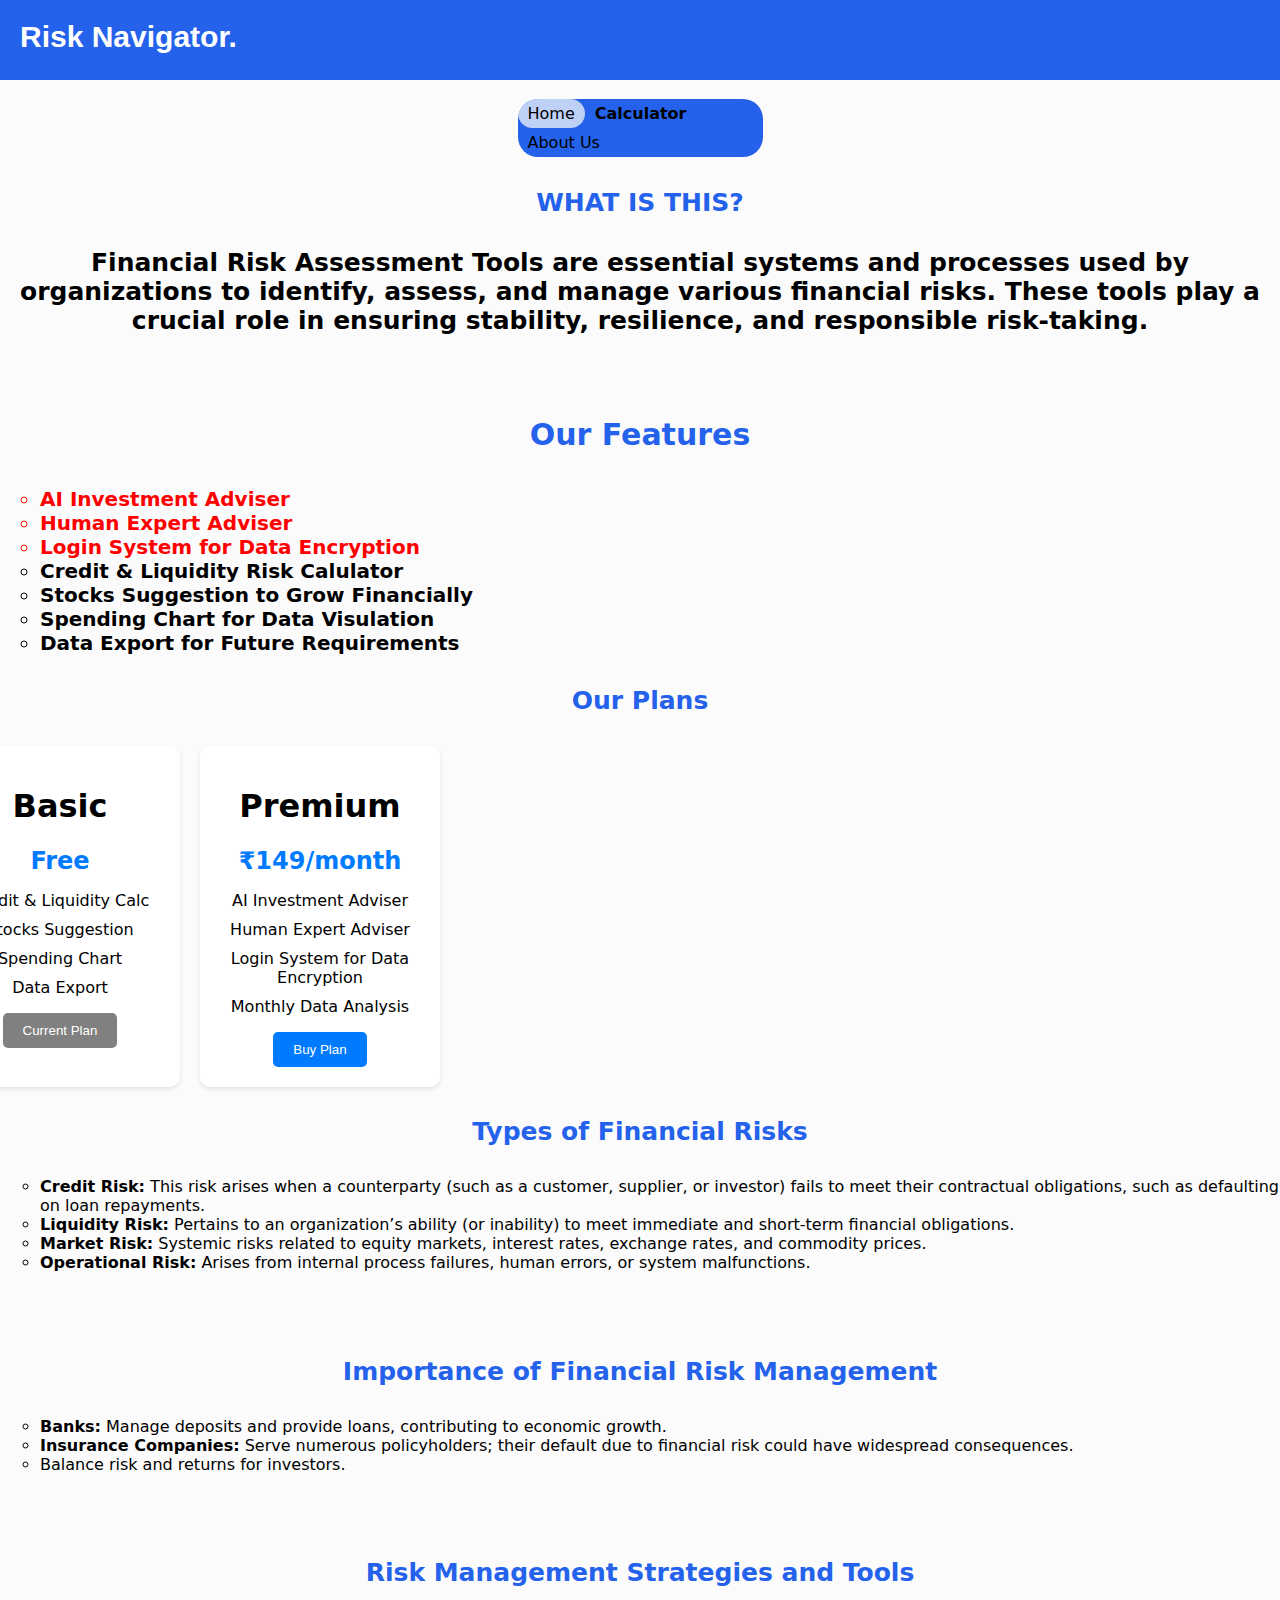
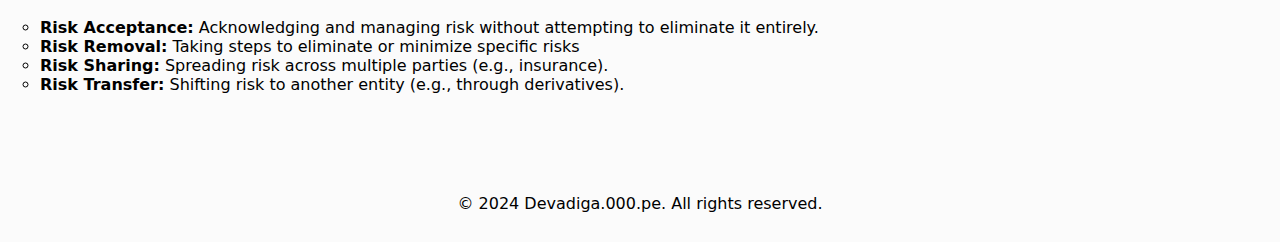
<file: index.html>
<html lang="en">

<head>
    <meta charset="UTF-8">
    <meta name="viewport" content="width=device-width, initial-scale=1.0">
    <link rel="stylesheet" href="style.css">
    <title>Home</title>
</head>

<body onload="myFuncton()">
    <script>
        function myFuncton() {
  alert("View this site in Your PC or in Tablet. This Page is Designed by Vikram Devadiga for his College Project, All materials and designes are created by me, nothing is copied. Also it is not Updated or Developed for Commercial Purpose, so ignore bugs (if any)");
}
function myFunction() {
  alert("No need to pay me, it's just a demo");
}
    </script>
    <div class="nav">
        <div class="tit">Risk Navigator.</div>
    </div><br>

    <ul class="ul">
        <li class="li"><a class="active" href="index.html">Home</a></li>
        <li class="li"><a href="calc.html" style="font-weight: bold;">Calculator</a></li>
        <li class="li"><a href="About Us.html">About Us </a></li>
    </ul>

    <div class="m1">
        <h2>WHAT IS THIS?</h2>
        <p style="font-size: 25px;"><b>Financial Risk Assessment Tools are essential systems and processes used by
                organizations to identify, assess, and manage various financial risks. These tools play a crucial role
                in ensuring stability, resilience, and responsible risk-taking.</b></p><br><br>

        <div class="main" style="font-size: 20px;">
            <h2 style="font-size: 30px;">Our Features</h2>
            <ul style="font-weight: bold; color: rgb(0, 0, 0);">
                <li style="color: red;">AI Investment Adviser</li>
                <li style="color: red;">Human Expert Adviser </li>
                <li style="color: red;">Login System for Data Encryption</li>
                <li>Credit & Liquidity Risk Calulator</li>

                <li>Stocks Suggestion to Grow Financially</li>
                <li>Spending Chart for Data Visulation</li>
                <li>Data Export for Future Requirements</li>
        </div>







<h2>Our Plans</h2>
        <div class="pricing-table" style="margin-left: -900px;">
            <div class="plan">
                <h1>Basic</h1>
                <p class="price">Free</p>
                <ul class="u">
                    <li class="l">Credit & Liquidity Calc</li>

                    <li class="l">Stocks Suggestion</li>
                    <li class="l">Spending Chart</li>
                    <li class="l">Data Export</li>
                </ul>
                <button style="background-color: gray;">Current Plan</button>
            </div>
            <div class="plan">
                <h1>Premium</h2>
                    <p class="price">₹149/month</p>
                    <ul class="u">
                        <li class="l">AI Investment Adviser</li>
                        <li class="l">Human Expert Adviser</li>
                        <li class="l">Login System for Data Encryption</li>
                        <li>Monthly Data Analysis</li>
                    </ul>
                    <button onclick="myFunction()">Buy Plan</button>
            </div>
        </div>











        <h2>Types of Financial Risks</h2>
        <ul>
            <li><b>Credit Risk:</b> This risk arises when a counterparty (such as a customer, supplier, or investor)
                fails to meet their contractual obligations, such as defaulting on loan repayments.</li>
            <li><b>Liquidity Risk:</b> Pertains to an organization’s ability (or inability) to meet immediate and
                short-term financial obligations.</li>
            <li><b>Market Risk:</b> Systemic risks related to equity markets, interest rates, exchange rates, and
                commodity prices.</li>
            <li><b>Operational Risk:</b> Arises from internal process failures, human errors, or system malfunctions.
            </li>
        </ul><br><br>

        <h2>Importance of Financial Risk Management</h2>
        <ul>
            <li><b>Banks:</b> Manage deposits and provide loans, contributing to economic growth.</li>
            <li><b>Insurance Companies:</b> Serve numerous policyholders; their default due to financial risk could have
                widespread consequences.</li>
            <li>
                <bInvestment Managers:></b> Balance risk and returns for investors.
            </li>
        </ul><br><br>

        <h2>Risk Management Strategies and Tools</h2>
        <ul>
            <li><b>Risk Acceptance:</b> Acknowledging and managing risk without attempting to eliminate it entirely.
            </li>
            <li><b>Risk Removal:</b> Taking steps to eliminate or minimize specific risks</li>
            <li><b>Risk Sharing:</b> Spreading risk across multiple parties (e.g., insurance).</li>
            <li><b>Risk Transfer:</b> Shifting risk to another entity (e.g., through derivatives).</li>
        </ul>
    </div>

    <div style="margin-bottom: 100px;"></div>
    <footer>
        <p style="text-align: center; margin-bottom: 10px;">© 2024 Devadiga.000.pe. All rights reserved.</p><br>
    </footer>
</body>

</html>
</file>
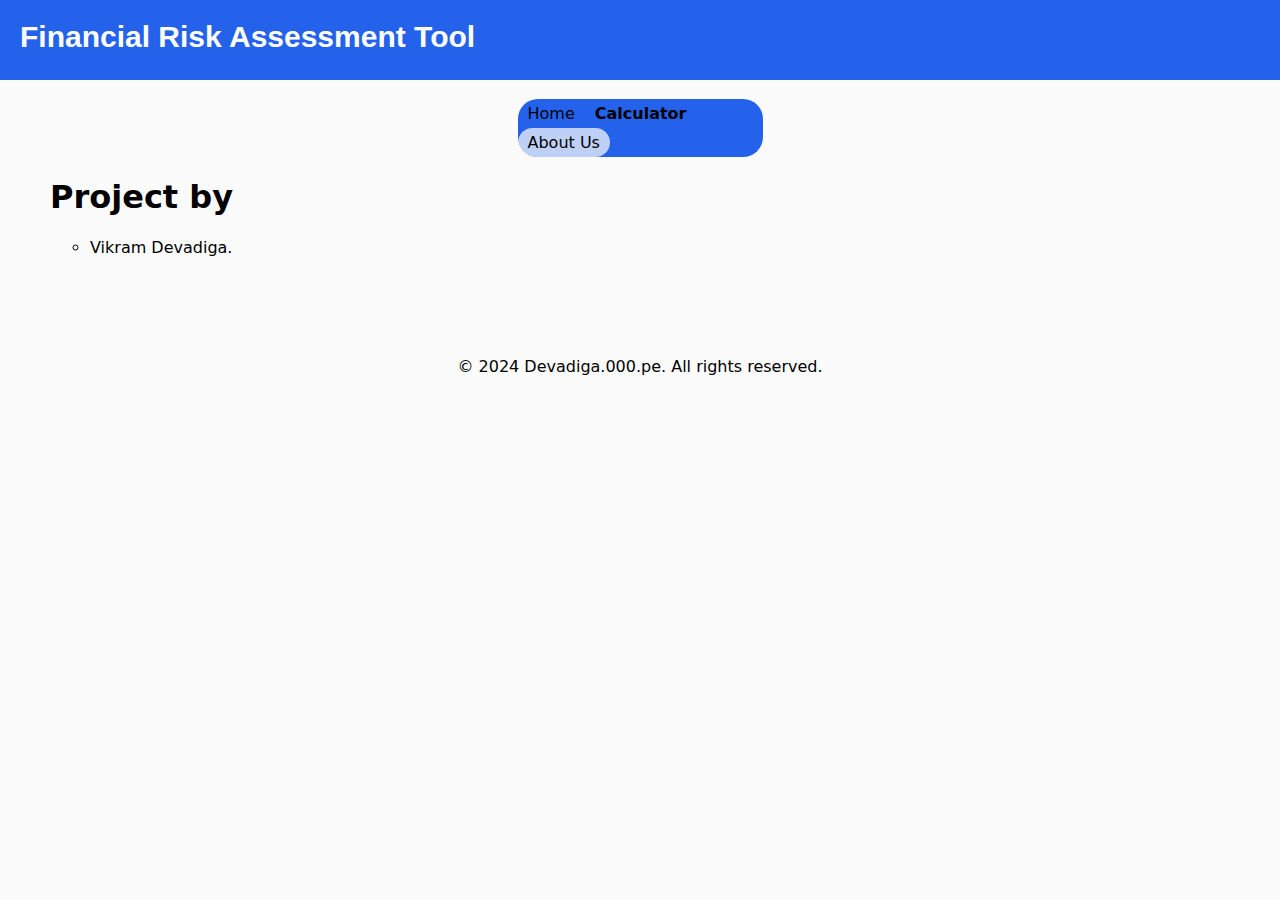
<file: About Us.html>
<html lang="en">

<head>
    <meta charset="UTF-8">
    <meta name="viewport" content="width=device-width, initial-scale=1.0">
    <link rel="stylesheet" href="style.css">
    <title>Home</title>
</head>

<body>
    <div class="nav">
        <div class="tit">Financial Risk Assessment Tool</div>
    </div><br>

    <ul class="ul">
        <li class="li"><a href="index.html">Home</a></li>
        <li class="li"><a href="calc.html" style="font-weight: bold;">Calculator</a></li>
        <li class="li"><a class="active" href="About Us.html">About Us </a></li>
    </ul>
    

    <div class="main" style="margin-left: 50px;">
        <h1>Project by</h1>
        <ul>
            <li>Vikram Devadiga.</li>
    </div>
    <div style="margin-bottom: 100px;"></div>
    <footer>
        <p style="text-align: center; margin-bottom: 10px;">© 2024 Devadiga.000.pe. All rights reserved.</p><br>
    </footer>

</body>

</html>
</file>
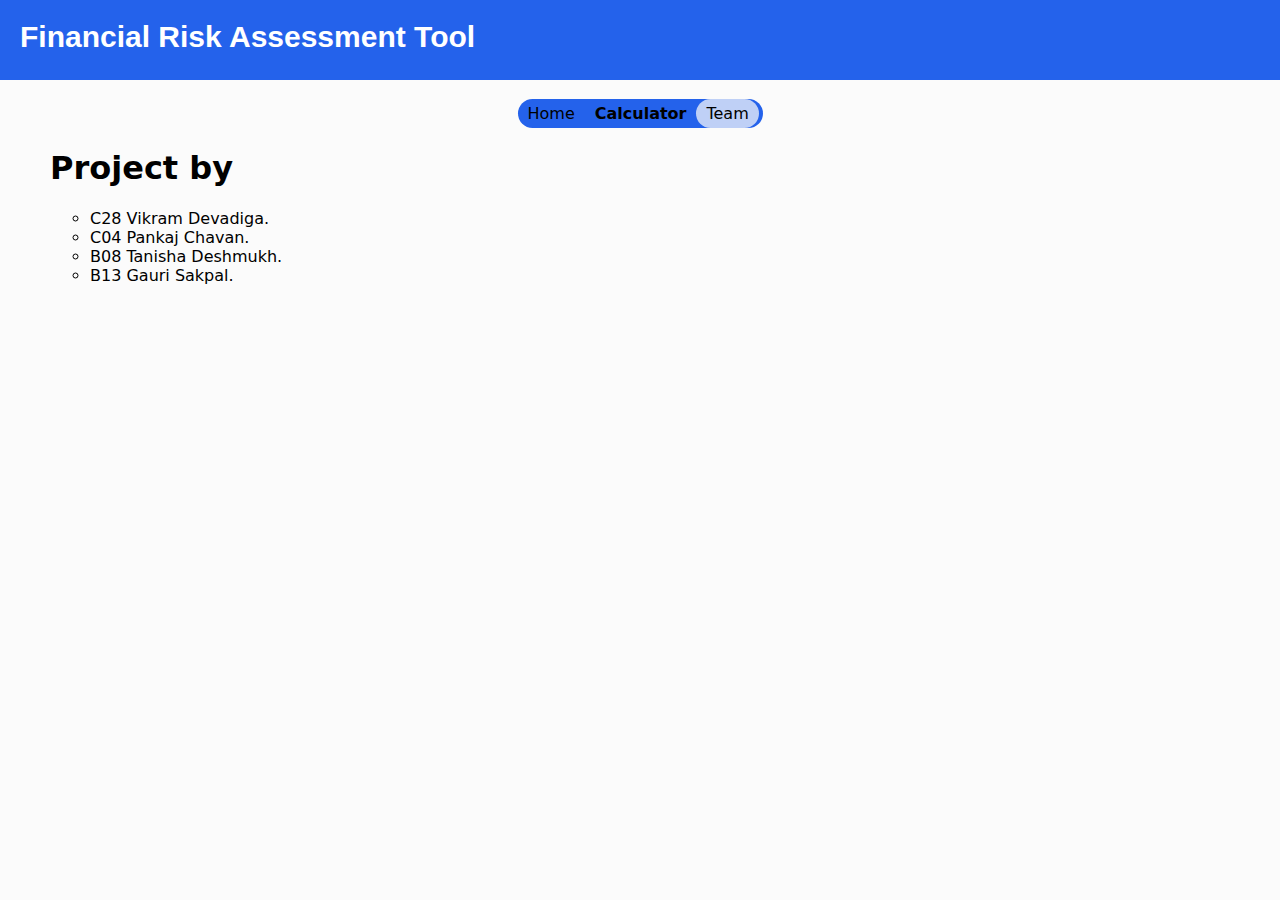
<file: team.html>
<html lang="en">

<head>
    <meta charset="UTF-8">
    <meta name="viewport" content="width=device-width, initial-scale=1.0">
    <link rel="stylesheet" href="style.css">
    <title>Home</title>
</head>

<body>
    <div class="nav">
        <div class="tit">Financial Risk Assessment Tool</div>
    </div><br>

    <ul class="ul">
        <li class="li"><a href="index.html">Home</a></li>
        <li class="li"><a href="calc.html" style="font-weight: bold;">Calculator</a></li>
        <li class="li"><a class="active" href="team.html">Team </a></li>
    </ul>
    

    <div class="main" style="margin-left: 50px;">
        <h1>Project by</h1>
        <ul>
            <li>C28 Vikram Devadiga.</li>
            <li>C04 Pankaj Chavan.</li>
            <li>B08 Tanisha Deshmukh.</li>
            <li>B13 Gauri Sakpal.</li>
        </ul>
    </div>











</body>

</html>
</file>
<file: style.css>
body{
    margin: 0;
    padding: 0;
    font-family: system-ui, -apple-system, BlinkMacSystemFont, 'Segoe UI', Roboto, Oxygen, Ubuntu, Cantarell, 'Open Sans', 'Helvetica Neue', sans-serif;
    background-color: rgba(167, 167, 167, 0.047);
}

.nav{
    background-color: #2462eb;
    height: 80px;
    color: white;
    font-weight: bold;
    padding-left: 20px;
}
.tit{
    padding-top: 20px;
    font-size: 30px;
    font-family: "Jersey 20", sans-serif;

}

h2{
    text-align: center;
    color: #2462eb;
    padding: 10px;
    font-size: 25px;
}
p{
    text-align: center;
    margin: 10px;
}
.ul {
    list-style-type:none;
    width: 245px;
    margin: auto;
    padding: 0;
    overflow: hidden;
    background-color: #2462eb;
    border-radius: 20px;
  }
  
  .li {
    float: left;
  }
  
  .li a {
    display: block;
    color: white;
    text-align: center;
    padding: 5px 10px;
    text-decoration: none;
    color: black;
  }
  
  .li a:hover:not(.active) {
    background-color: #0000006b;
    border-radius: 30px;
    color: white;
  }
  
  .active {
    background-color: rgba(250, 250, 250, 0.729);
    border-radius: 30px;
  }

  ul{
    list-style-type:circle;
  }
































  /* styles.css */


.pricing-table {
  display: flex;
  justify-content: center;
  gap: 20px;
}

.plan {
  background-color: #fff;
  padding: 20px;
  border-radius: 10px;
  box-shadow: 0 2px 4px rgba(0, 0, 0, 0.1);
  text-align: center;
  width: 200px;
}

.recommended {
  border: 2px solid #007bff;
}

.price {
  font-size: 24px;
  font-weight: bold;
  color: #007bff;
}

.u {
  list-style: none;
  padding: 0;
}

.l {
  margin-bottom: 10px;
}

button {
  background-color: #007bff;
  color: #fff;
  border: none;
  padding: 10px 20px;
  border-radius: 5px;
  cursor: pointer;
  transition: background-color 0.3s;
}

button:hover {
  background-color: #0056b3;
}
</file>
